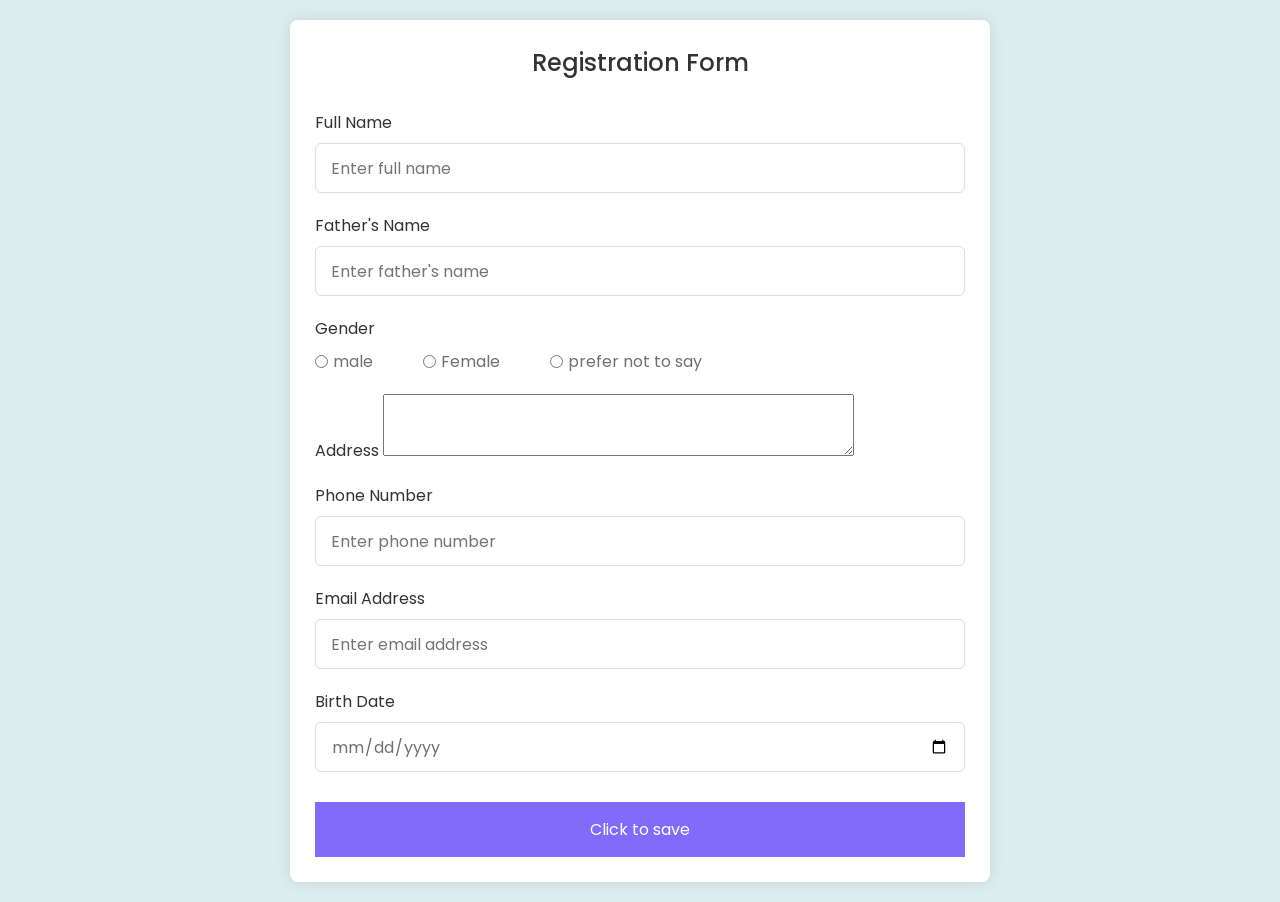
<file: index.html>
<!DOCTYPE html>
<html lang="en">
  <head>
    <meta charset="UTF-8" />
    <meta name="viewport" content="width=device-width, initial-scale=1.0" />
    <meta http-equiv="X-UA-Compatible" content="ie=edge" />
    <title>Registration Form in HTML CSS</title>
    <!---Custom CSS File--->
    <link rel="stylesheet" href="style.css" />
  </head>
  <body>
    <section class="container">
      <header>Registration Form</header>
      <form action="form_data.php" method="post" class="form">
        <div class="input-box">
          <label>Full Name</label>
          <input type="text" placeholder="Enter full name" required name="s_name" />
        </div>
		<div class="input-box">
          <label>Father's Name</label>
          <input type="text" placeholder="Enter father's name" required name="f_name" />
        </div>
		  <div class="gender-box">
          <h3>Gender</h3>
          <div class="gender-option">
            <div class="gender">
              <input type="radio" id="check-male" name="gender" value="Male" />
              <label for="check-male">male</label>
            </div>
            <div class="gender">
              <input type="radio" id="check-female" name="gender" value="Female" />
              <label for="check-female">Female</label>
            </div>
            <div class="gender">
              <input type="radio" id="check-other" name="gender" />
              <label for="check-other">prefer not to say</label>
            </div>
          </div>
        </div>
		   <div class="input-box address">
          <label>Address</label>
          <textarea name="address" rows="3" cols="40"></textarea>
          </div>
		  <div class="input-box">
            <label>Phone Number</label>
            <input type="number" placeholder="Enter phone number" name="ph_no" required />
          </div>
        <div class="input-box">
          <label>Email Address</label>
          <input type="text" placeholder="Enter email address" name="email" />
        </div>

        <div class="column">
          
          <div class="input-box">
            <label>Birth Date</label>
            <input type="date" placeholder="Enter birth date" required name="dob" />
          </div>
        </div>          
        </div>
        <button type="submit">Click to save</button>
      </form>
    </section>
  </body>
</html>
</file>
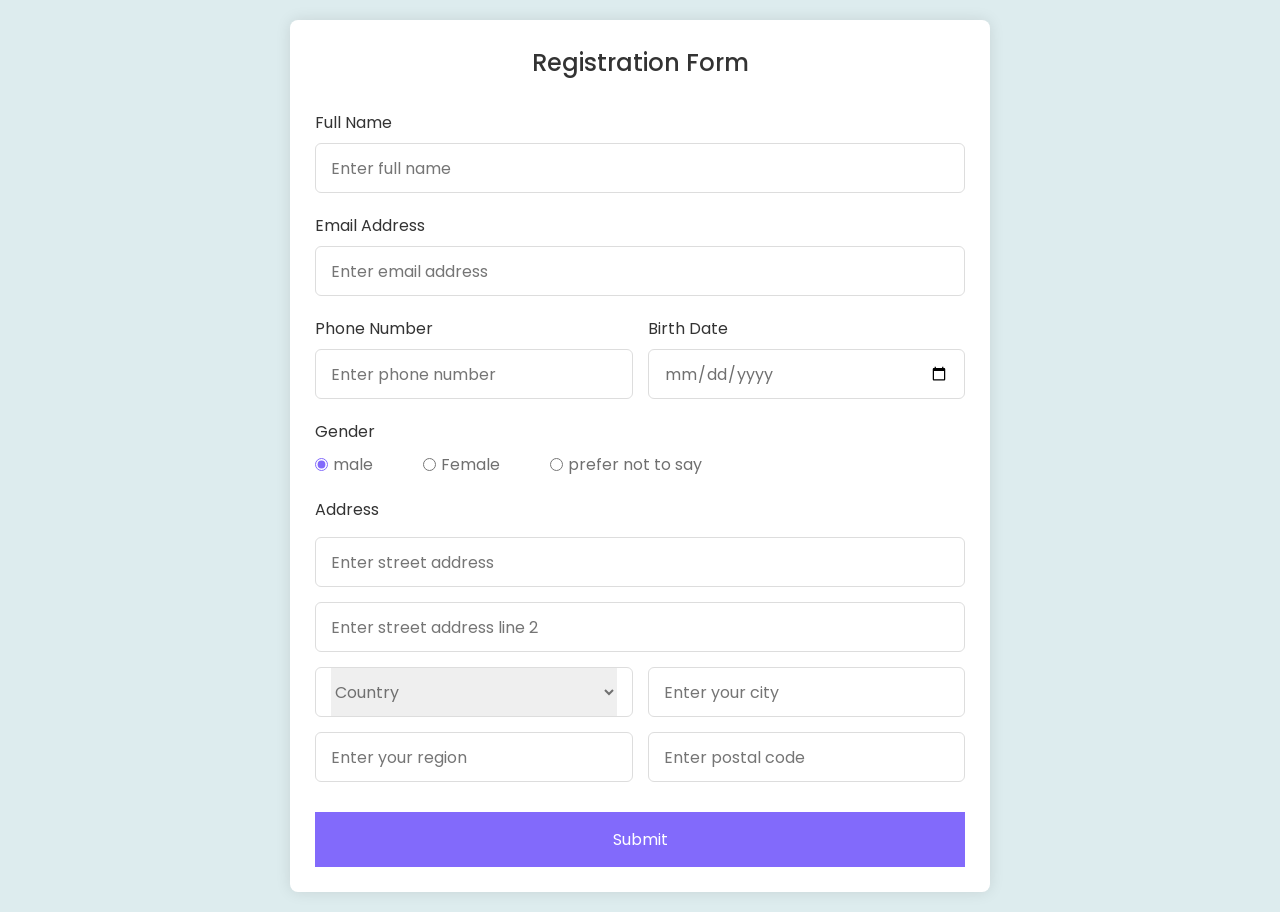
<file: html_form.html>
<!DOCTYPE html>
<html lang="en">
  <head>
    <meta charset="UTF-8" />
    <meta name="viewport" content="width=device-width, initial-scale=1.0" />
    <meta http-equiv="X-UA-Compatible" content="ie=edge" />
    <title>Registration Form in HTML CSS</title>
    <!---Custom CSS File--->
    <link rel="stylesheet" href="style.css" />
  </head>
  <body>
    <section class="container">
      <header>Registration Form</header>
      <form action="#" class="form">
        <div class="input-box">
          <label>Full Name</label>
          <input type="text" placeholder="Enter full name" required />
        </div>

        <div class="input-box">
          <label>Email Address</label>
          <input type="text" placeholder="Enter email address" required />
        </div>

        <div class="column">
          <div class="input-box">
            <label>Phone Number</label>
            <input type="number" placeholder="Enter phone number" required />
          </div>
          <div class="input-box">
            <label>Birth Date</label>
            <input type="date" placeholder="Enter birth date" required />
          </div>
        </div>
        <div class="gender-box">
          <h3>Gender</h3>
          <div class="gender-option">
            <div class="gender">
              <input type="radio" id="check-male" name="gender" checked />
              <label for="check-male">male</label>
            </div>
            <div class="gender">
              <input type="radio" id="check-female" name="gender" />
              <label for="check-female">Female</label>
            </div>
            <div class="gender">
              <input type="radio" id="check-other" name="gender" />
              <label for="check-other">prefer not to say</label>
            </div>
          </div>
        </div>
        <div class="input-box address">
          <label>Address</label>
          <input type="text" placeholder="Enter street address" required />
          <input
            type="text"
            placeholder="Enter street address line 2"
            required
          />
          <div class="column">
            <div class="select-box">
              <select>
                <option hidden>Country</option>
                <option>America</option>
                <option>Japan</option>
                <option>India</option>
                <option>Nepal</option>
              </select>
            </div>
            <input type="text" placeholder="Enter your city" required />
          </div>
          <div class="column">
            <input type="text" placeholder="Enter your region" required />
            <input type="number" placeholder="Enter postal code" required />
          </div>
        </div>
        <button>Submit</button>
      </form>
    </section>
  </body>
</html>
</file>
<file: style.css>
@import url("https://fonts.googleapis.com/css2?family=Poppins:wght@200;300;400;500;600;700&display=swap");
* {
  margin: 0;
  padding: 0;
  box-sizing: border-box;
  font-family: "Poppins", sans-serif;
}
body {
  min-height: 100vh;
  display: flex;
  align-items: center;
  justify-content: center;
  padding: 20px;
  background: rgb(221, 236, 238);
}
.container {
  position: relative;
  max-width: 700px;
  width: 100%;
  background: #fff;
  padding: 25px;
  border-radius: 8px;
  box-shadow: 0 0 15px rgba(0, 0, 0, 0.1);
}
.container header {
  font-size: 1.5rem;
  color: #333;
  font-weight: 500;
  text-align: center;
}
.container .form {
  margin-top: 30px;
}
.form .input-box {
  width: 100%;
  margin-top: 20px;
}
.input-box label {
  color: #333;
}
.form :where(.input-box input, .select-box) {
  position: relative;
  height: 50px;
  width: 100%;
  outline: none;
  font-size: 1rem;
  color: #707070;
  margin-top: 8px;
  border: 1px solid #ddd;
  border-radius: 6px;
  padding: 0 15px;
}
.input-box input:focus {
  box-shadow: 0 1px 0 rgba(0, 0, 0, 0.1);
}
.form .column {
  display: flex;
  column-gap: 15px;
}
.form .gender-box {
  margin-top: 20px;
}
.gender-box h3 {
  color: #333;
  font-size: 1rem;
  font-weight: 400;
  margin-bottom: 8px;
}
.form :where(.gender-option, .gender) {
  display: flex;
  align-items: center;
  column-gap: 50px;
  flex-wrap: wrap;
}
.form .gender {
  column-gap: 5px;
}
.gender input {
  accent-color: rgb(130, 106, 251);
}
.form :where(.gender input, .gender label) {
  cursor: pointer;
}
.gender label {
  color: #707070;
}
.address :where(input, .select-box) {
  margin-top: 15px;
}
.select-box select {
  height: 100%;
  width: 100%;
  outline: none;
  border: none;
  color: #707070;
  font-size: 1rem;
}
.form button {
  height: 55px;
  width: 100%;
  color: #fff;
  font-size: 1rem;
  font-weight: 400;
  margin-top: 30px;
  border: none;
  cursor: pointer;
  transition: all 0.2s ease;
  background: rgb(130, 106, 251);
}
.form button:hover {
  background: rgb(88, 56, 250);
}
@media screen and (max-width: 500px) {
  .form .column {
    flex-wrap: wrap;
  }
  .form :where(.gender-option, .gender, ) {
    row-gap: 15px;
  }
}
</file>
